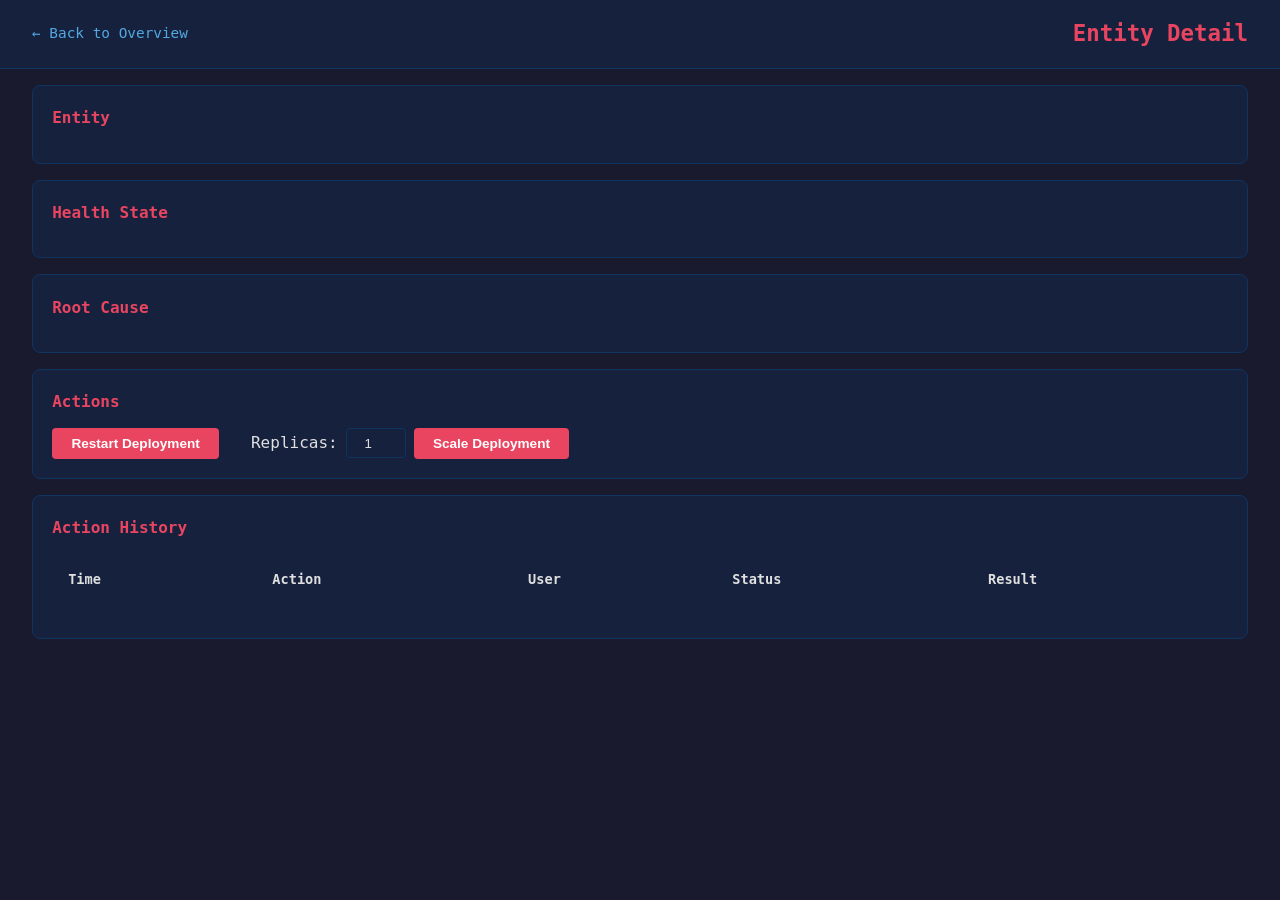
<file: apps/ops-ui/entity.html>
<!DOCTYPE html>
<html lang="en">
<head>
    <meta charset="UTF-8">
    <title>Entity Detail</title>
    <link rel="stylesheet" href="css/styles.css">
</head>
<body>
    <header>
        <a href="index.html" class="back-link">&larr; Back to Overview</a>
        <h1 id="entity-title">Entity Detail</h1>
    </header>

    <!-- Entity Metadata -->
    <section id="entity-info" class="card">
        <h2>Entity</h2>
        <dl id="entity-metadata"><!-- name, type, namespace, cluster --></dl>
    </section>

    <!-- Health State -->
    <section id="health-info" class="card">
        <h2>Health State</h2>
        <div id="health-state-display"><!-- state badge + reason + confidence --></div>
    </section>

    <!-- Root Cause -->
    <section id="root-cause" class="card">
        <h2>Root Cause</h2>
        <div id="root-cause-display">
            <!-- root_cause_entity_id link, or "Self" if same as entity -->
        </div>
    </section>

    <!-- Recommendation (if any) -->
    <section id="recommendation" class="card hidden">
        <h2>Recommended Action</h2>
        <div id="recommendation-display">
            <!-- recommended_action + reason from health.transition event -->
        </div>
    </section>

    <!-- Action Buttons -->
    <section id="actions" class="card">
        <h2>Actions</h2>
        <div class="action-buttons">
            <button onclick="confirmAction('restart_deployment')" class="btn btn-warning">
                Restart Deployment
            </button>
            <div class="scale-controls">
                <label for="scale-replicas">Replicas:</label>
                <input type="number" id="scale-replicas" min="0" max="10" value="1">
                <button onclick="confirmAction('scale_deployment')" class="btn btn-warning">
                    Scale Deployment
                </button>
            </div>
        </div>
    </section>

    <!-- Action History -->
    <section id="action-history" class="card">
        <h2>Action History</h2>
        <table id="history-table">
            <thead>
                <tr>
                    <th>Time</th>
                    <th>Action</th>
                    <th>User</th>
                    <th>Status</th>
                    <th>Result</th>
                </tr>
            </thead>
            <tbody id="history-body"><!-- Populated by JS --></tbody>
        </table>
    </section>

    <!-- Confirmation Dialog (Modal) -->
    <div id="confirm-dialog" class="modal hidden">
        <div class="modal-overlay" onclick="cancelAction()"></div>
        <div class="modal-content">
            <h3 id="confirm-title">Confirm Action</h3>
            <p id="confirm-message"></p>
            <div class="form-group">
                <label for="confirm-reason">Reason (optional):</label>
                <input type="text" id="confirm-reason"
                       placeholder="Why are you performing this action?">
            </div>
            <div class="form-group">
                <label for="confirm-user">Your email:</label>
                <input type="text" id="confirm-user" value="engineer@team.com">
            </div>
            <div class="modal-buttons">
                <button onclick="cancelAction()" class="btn btn-cancel">Cancel</button>
                <button onclick="executeConfirmedAction()" class="btn btn-confirm">Confirm</button>
            </div>
            <div id="action-result" class="hidden"></div>
        </div>
    </div>

    <script src="js/config.js"></script>
    <script src="js/api.js"></script>
    <script src="js/app.js"></script>
</body>
</html>
</file>
<file: apps/ops-ui/css/styles.css>
/* -- Base -- */
* { margin: 0; padding: 0; box-sizing: border-box; }
body {
    font-family: -apple-system, BlinkMacSystemFont, 'Segoe UI', Roboto, monospace;
    background: #1a1a2e;
    color: #e0e0e0;
    line-height: 1.6;
}

/* -- Header -- */
header {
    background: #16213e;
    padding: 1rem 2rem;
    display: flex;
    justify-content: space-between;
    align-items: center;
    border-bottom: 1px solid #0f3460;
}
header h1 { color: #e94560; font-size: 1.4rem; }
.header-meta { font-size: 0.85rem; color: #888; }

/* -- Health State Colors -- */
.state-healthy   { color: #2ecc71; font-weight: bold; }
.state-degraded  { color: #f39c12; font-weight: bold; }
.state-unhealthy { color: #e74c3c; font-weight: bold; }
.state-unknown   { color: #95a5a6; font-weight: bold; }

/* -- Table -- */
table { width: 100%; border-collapse: collapse; margin: 1rem 0; }
th { background: #16213e; padding: 0.75rem 1rem; text-align: left; font-size: 0.85rem; }
td { padding: 0.6rem 1rem; border-bottom: 1px solid #2a2a4a; font-size: 0.9rem; }
tr:hover { background: #1f1f3a; }
a { color: #53a8e2; text-decoration: none; }
a:hover { text-decoration: underline; }

/* -- Filters -- */
.filters { padding: 1rem 2rem; display: flex; gap: 1rem; }
.filters select {
    background: #16213e; color: #e0e0e0; border: 1px solid #0f3460;
    padding: 0.4rem 0.8rem; border-radius: 4px; font-size: 0.85rem;
}

/* -- Cards -- */
.card {
    background: #16213e; border: 1px solid #0f3460; border-radius: 8px;
    padding: 1.2rem; margin: 1rem 2rem;
}
.card h2 { font-size: 1rem; color: #e94560; margin-bottom: 0.8rem; }

/* -- Description List -- */
dl { display: grid; grid-template-columns: auto 1fr; gap: 0.3rem 1rem; }
dt { font-weight: bold; color: #888; font-size: 0.85rem; }
dd { font-size: 0.9rem; }

/* -- Buttons -- */
.btn {
    padding: 0.5rem 1.2rem; border: none; border-radius: 4px;
    cursor: pointer; font-size: 0.85rem; font-weight: bold;
}
.btn-warning { background: #e94560; color: white; }
.btn-warning:hover { background: #c73e54; }
.btn-cancel  { background: #555; color: white; }
.btn-confirm { background: #2ecc71; color: white; }
.btn-confirm:hover { background: #27ae60; }

/* -- Modal -- */
.modal { position: fixed; top: 0; left: 0; width: 100%; height: 100%; z-index: 1000; }
.modal-overlay { position: absolute; width: 100%; height: 100%; background: rgba(0,0,0,0.7); }
.modal-content {
    position: relative; background: #1a1a2e; border: 1px solid #0f3460;
    border-radius: 8px; padding: 2rem; max-width: 500px;
    margin: 10vh auto; z-index: 1001;
}
.modal-buttons { display: flex; gap: 1rem; margin-top: 1.5rem; justify-content: flex-end; }
.form-group { margin: 1rem 0; }
.form-group label { display: block; font-size: 0.85rem; margin-bottom: 0.3rem; }
.form-group input {
    width: 100%; padding: 0.5rem; background: #16213e; color: #e0e0e0;
    border: 1px solid #0f3460; border-radius: 4px;
}

/* -- Utilities -- */
.hidden { display: none !important; }
.badge { padding: 0.2rem 0.6rem; border-radius: 12px; font-size: 0.75rem; }
.badge-green { background: #2ecc71; color: black; }
.badge-red { background: #e74c3c; color: white; }
.action-result-success { border: 2px solid #2ecc71; padding: 1rem; border-radius: 4px; margin-top: 1rem; }
.action-result-failure { border: 2px solid #e74c3c; padding: 1rem; border-radius: 4px; margin-top: 1rem; }

/* -- Scale Controls -- */
.scale-controls { display: inline-flex; gap: 0.5rem; align-items: center; margin-left: 1rem; }
.scale-controls input[type=number] {
    width: 60px; padding: 0.4rem; background: #16213e; color: #e0e0e0;
    border: 1px solid #0f3460; border-radius: 4px; text-align: center;
}
.action-buttons { display: flex; align-items: center; gap: 1rem; flex-wrap: wrap; }
.recommendation-badge { color: #f39c12; font-weight: bold; margin-left: 0.5rem; }
.back-link { color: #53a8e2; text-decoration: none; font-size: 0.9rem; }
</file>
